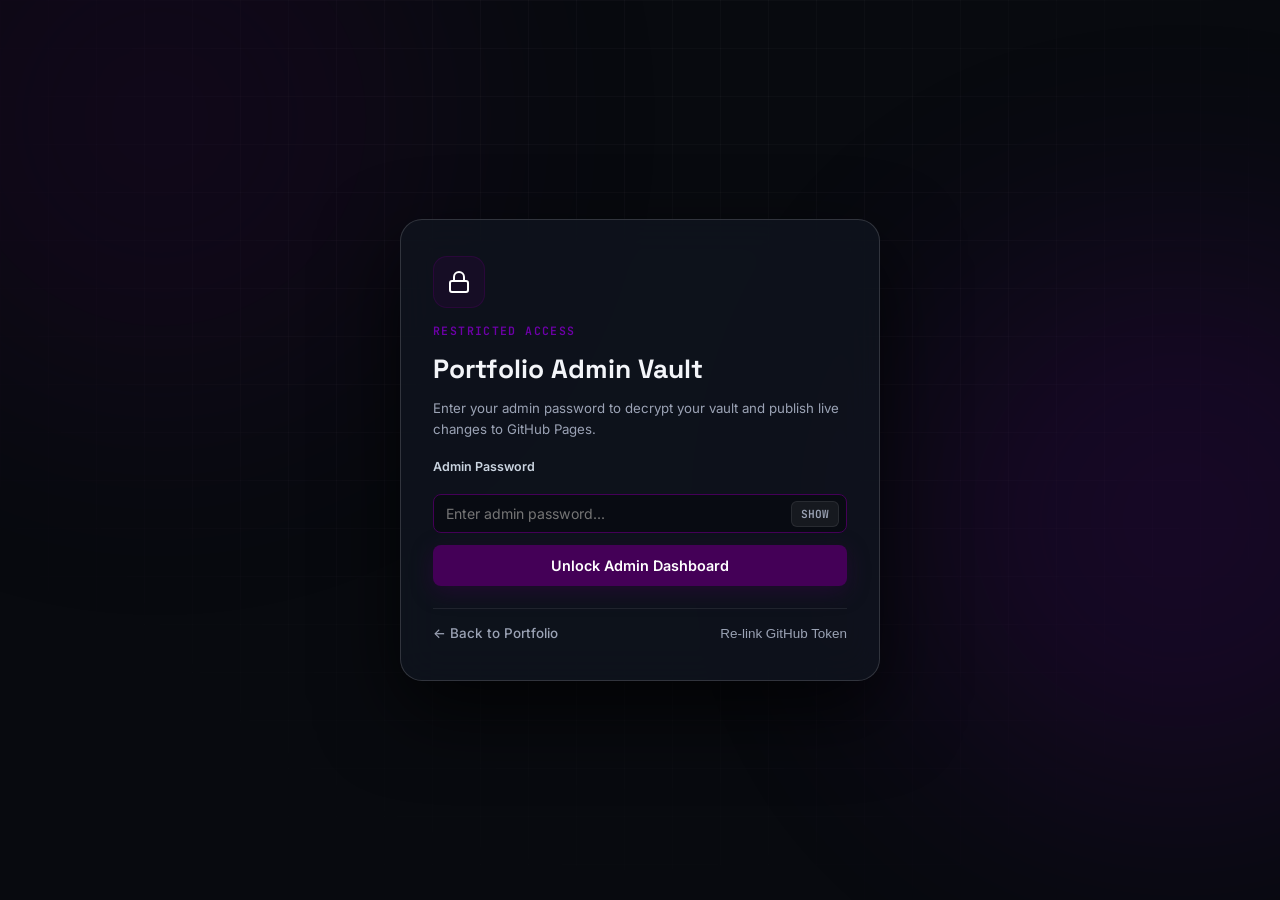
<file: admin/index.html>
<!-- Language: HTML5 | Filename: admin/index.html | Runs on: GitHub Pages | Targets: Redirect /admin and /admin/ to ../admin.html -->
<!DOCTYPE html>
<html lang="en">
<head>
  <meta charset="UTF-8" />
  <meta http-equiv="refresh" content="0; url=../admin.html" />
  <script>window.location.replace('../admin.html');</script>
  <title>Redirecting to Admin Vault...</title>
</head>
<body></body>
</html>
</file>
<file: style.css>
/* Language: CSS3 | Filename: public/style.css | Runs on: Modern Browsers | Targets: FiveM & Discord Developer Portfolio Styling */

:root {
  --bg-base: #080a0f;
  --bg-surface: #0f131d;
  --bg-elevated: #151b28;
  --bg-discord: #111214;
  --bg-discord-inner: #1a1b1e;
  --border-subtle: rgba(255, 255, 255, 0.08);
  --border-strong: rgba(255, 255, 255, 0.15);
  --text-primary: #f3f5f9;
  --text-secondary: #9ba3b5;
  --text-muted: #667085;
  --accent: #5865f2;
  --accent-secondary: #00d4aa;
  --discord-online: #23a55a;
  --discord-idle: #f0b232;
  --discord-dnd: #f23f43;
  --discord-offline: #80848e;
  --spotify-green: #1db954;
  --radius-sm: 8px;
  --radius-md: 12px;
  --radius-lg: 18px;
  --radius-xl: 22px;
  --shadow-card: 0 20px 50px rgba(0, 0, 0, 0.55);
}

*,
*::before,
*::after {
  box-sizing: border-box;
  margin: 0;
  padding: 0;
}

html {
  scroll-behavior: smooth;
  background-color: var(--bg-base);
  color: var(--text-primary);
  font-family: 'Inter', -apple-system, BlinkMacSystemFont, sans-serif;
  line-height: 1.55;
}

body {
  min-height: 100vh;
  overflow-x: hidden;
  position: relative;
}

.mono {
  font-family: 'JetBrains Mono', monospace;
}

.hidden {
  display: none !important;
}

/* Ambient Background */
.bg-grid {
  position: fixed;
  inset: 0;
  z-index: -2;
  background-image:
    linear-gradient(to right, rgba(255, 255, 255, 0.025) 1px, transparent 1px),
    linear-gradient(to bottom, rgba(255, 255, 255, 0.025) 1px, transparent 1px);
  background-size: 48px 48px;
  mask-image: radial-gradient(ellipse at 50% 25%, black 30%, transparent 80%);
}

.bg-glow {
  position: fixed;
  width: 560px;
  height: 560px;
  border-radius: 50%;
  filter: blur(130px);
  opacity: 0.16;
  pointer-events: none;
  z-index: -1;
}

.bg-glow-1 {
  top: -160px;
  left: -120px;
  background: var(--accent);
}

.bg-glow-2 {
  top: 240px;
  right: -180px;
  background: var(--accent-secondary);
}

.container {
  width: 100%;
  max-width: 1200px;
  margin: 0 auto;
  padding: 0 24px;
}

/* Topbar */
.topbar {
  position: sticky;
  top: 0;
  z-index: 40;
  background: rgba(8, 10, 15, 0.8);
  backdrop-filter: blur(16px);
  border-bottom: 1px solid var(--border-subtle);
}

.topbar-inner {
  height: 70px;
  display: flex;
  align-items: center;
  justify-content: space-between;
  gap: 16px;
}

.brand {
  display: flex;
  align-items: center;
  gap: 12px;
  text-decoration: none;
  color: var(--text-primary);
}

.brand-avatar-wrap {
  position: relative;
  width: 38px;
  height: 38px;
}

.brand-avatar {
  width: 38px;
  height: 38px;
  border-radius: 50%;
  object-fit: cover;
  border: 1px solid var(--border-strong);
}

.status-dot {
  position: absolute;
  right: -1px;
  bottom: -1px;
  width: 12px;
  height: 12px;
  border-radius: 50%;
  border: 2.5px solid var(--bg-base);
}

.status-online { background: var(--discord-online); }
.status-idle { background: var(--discord-idle); }
.status-dnd { background: var(--discord-dnd); }
.status-offline { background: var(--discord-offline); }

.brand-text {
  display: flex;
  flex-direction: column;
  line-height: 1.15;
}

.brand-name {
  font-family: 'Space Grotesk', sans-serif;
  font-weight: 700;
  font-size: 0.98rem;
}

.brand-handle {
  font-size: 0.76rem;
  color: var(--text-muted);
}

.nav-links {
  display: flex;
  align-items: center;
  gap: 26px;
}

.nav-link {
  color: var(--text-secondary);
  text-decoration: none;
  font-size: 0.9rem;
  font-weight: 500;
  transition: color 0.18s ease;
}

.nav-link:hover {
  color: var(--text-primary);
}

.topbar-actions {
  display: flex;
  align-items: center;
  gap: 10px;
}

/* Buttons */
.btn {
  display: inline-flex;
  align-items: center;
  justify-content: center;
  gap: 8px;
  padding: 11px 18px;
  border-radius: var(--radius-sm);
  font-size: 0.9rem;
  font-weight: 600;
  text-decoration: none;
  cursor: pointer;
  border: 1px solid transparent;
  transition: transform 0.14s ease, filter 0.16s ease, background 0.16s ease, border-color 0.16s ease;
  font-family: inherit;
  color: var(--text-primary);
}

.btn:active {
  transform: translateY(1px);
}

.btn-sm {
  padding: 8px 13px;
  font-size: 0.83rem;
}

.btn-xs {
  padding: 6px 11px;
  font-size: 0.78rem;
}

.btn-block {
  width: 100%;
}

.btn-primary {
  background: var(--accent);
  color: #ffffff;
  box-shadow: 0 6px 22px color-mix(in srgb, var(--accent) 35%, transparent);
}

.btn-primary:hover {
  filter: brightness(1.1);
}

.btn-secondary {
  background: rgba(255, 255, 255, 0.06);
  border-color: var(--border-subtle);
  color: var(--text-primary);
}

.btn-secondary:hover {
  background: rgba(255, 255, 255, 0.1);
  border-color: var(--border-strong);
}

.btn-ghost {
  background: transparent;
  border-color: var(--border-subtle);
  color: var(--text-secondary);
}

.btn-ghost:hover {
  color: var(--text-primary);
  border-color: var(--border-strong);
  background: rgba(255, 255, 255, 0.04);
}

.btn-danger {
  background: rgba(242, 63, 67, 0.14);
  border-color: rgba(242, 63, 67, 0.35);
  color: #ff7b7e;
}

.btn-danger:hover {
  background: rgba(242, 63, 67, 0.24);
}

.btn-file {
  white-space: nowrap;
}

.icon {
  width: 17px;
  height: 17px;
  flex-shrink: 0;
}

/* Sections */
.section {
  padding: 68px 0;
}

.hero-section {
  padding-top: 56px;
}

.hero-grid {
  display: grid;
  grid-template-columns: 1.2fr 0.88fr;
  gap: 44px;
  align-items: start;
}

.pill-row {
  display: flex;
  flex-wrap: wrap;
  align-items: center;
  gap: 10px;
  margin-bottom: 20px;
}

.availability-pill {
  display: inline-flex;
  align-items: center;
  gap: 8px;
  padding: 6px 13px;
  border-radius: 999px;
  font-size: 0.8rem;
  font-weight: 600;
  background: rgba(35, 165, 90, 0.13);
  border: 1px solid rgba(35, 165, 90, 0.35);
  color: #4ade80;
}

.availability-pill.status-busy {
  background: rgba(240, 178, 50, 0.13);
  border-color: rgba(240, 178, 50, 0.35);
  color: #fbbf24;
}

.availability-pill.status-closed {
  background: rgba(242, 63, 67, 0.13);
  border-color: rgba(242, 63, 67, 0.35);
  color: #f87171;
}

.pulse-dot {
  width: 8px;
  height: 8px;
  border-radius: 50%;
  background: currentColor;
  box-shadow: 0 0 10px currentColor;
}

.role-pill {
  padding: 6px 12px;
  border-radius: 999px;
  font-size: 0.78rem;
  font-weight: 600;
  color: var(--text-secondary);
  background: rgba(255, 255, 255, 0.04);
  border: 1px solid var(--border-subtle);
}

.hero-title {
  font-family: 'Space Grotesk', sans-serif;
  font-size: clamp(2.1rem, 4vw, 3.25rem);
  line-height: 1.08;
  letter-spacing: -0.025em;
  margin-bottom: 18px;
}

.hero-subtitle {
  font-size: 1.05rem;
  color: var(--text-secondary);
  max-width: 600px;
  margin-bottom: 28px;
}

.stats-strip {
  display: grid;
  grid-template-columns: repeat(3, minmax(0, 1fr));
  gap: 12px;
  margin-bottom: 28px;
}

.stat-box {
  background: rgba(15, 19, 29, 0.72);
  border: 1px solid var(--border-subtle);
  border-radius: var(--radius-md);
  padding: 14px 16px;
  display: flex;
  flex-direction: column;
  gap: 2px;
}

.stat-value {
  font-family: 'Space Grotesk', sans-serif;
  font-weight: 700;
  font-size: 1.15rem;
  color: var(--text-primary);
}

.stat-label {
  font-size: 0.76rem;
  color: var(--text-muted);
  text-transform: uppercase;
  letter-spacing: 0.05em;
}

.skills-block {
  margin-bottom: 28px;
}

.block-label {
  display: block;
  font-size: 0.75rem;
  font-weight: 600;
  text-transform: uppercase;
  letter-spacing: 0.07em;
  color: var(--text-muted);
  margin-bottom: 10px;
}

.tag-cloud {
  display: flex;
  flex-wrap: wrap;
  gap: 8px;
}

.skill-tag {
  padding: 6px 12px;
  border-radius: 7px;
  font-size: 0.82rem;
  font-weight: 500;
  background: rgba(255, 255, 255, 0.045);
  border: 1px solid var(--border-subtle);
  color: var(--text-primary);
}

.hero-actions {
  display: flex;
  flex-wrap: wrap;
  align-items: center;
  gap: 10px;
}

.external-links {
  display: flex;
  flex-wrap: wrap;
  gap: 8px;
}

/* LIVE DISCORD PROFILE CARD */
.discord-card {
  background: var(--bg-discord);
  border: 1px solid rgba(255, 255, 255, 0.1);
  border-radius: var(--radius-xl);
  overflow: hidden;
  box-shadow: var(--shadow-card);
}

.dc-banner {
  height: 132px;
  background: linear-gradient(135deg, var(--accent), #1e1f29);
  background-size: cover;
  background-position: center;
  position: relative;
}

.dc-id-chip {
  position: absolute;
  top: 12px;
  right: 12px;
  padding: 4px 10px;
  border-radius: 999px;
  background: rgba(0, 0, 0, 0.62);
  backdrop-filter: blur(8px);
  border: 1px solid rgba(255, 255, 255, 0.14);
  color: #dcdfe6;
  font-size: 0.72rem;
  cursor: pointer;
  transition: background 0.15s ease;
}

.dc-id-chip:hover {
  background: rgba(0, 0, 0, 0.84);
  color: #ffffff;
}

.dc-header-row {
  display: flex;
  justify-content: space-between;
  align-items: flex-end;
  padding: 0 20px;
  margin-top: -46px;
  position: relative;
  z-index: 2;
}

.dc-avatar-wrap {
  position: relative;
  width: 92px;
  height: 92px;
  border-radius: 50%;
  background: var(--bg-discord);
  padding: 6px;
}

.dc-avatar {
  width: 100%;
  height: 100%;
  border-radius: 50%;
  object-fit: cover;
  display: block;
}

.dc-decoration {
  position: absolute;
  top: -6px;
  left: -6px;
  width: 104px;
  height: 104px;
  pointer-events: none;
}

.dc-status-badge {
  position: absolute;
  bottom: 4px;
  right: 4px;
  width: 24px;
  height: 24px;
  border-radius: 50%;
  border: 5px solid var(--bg-discord);
}

.dc-badges {
  display: flex;
  flex-wrap: wrap;
  align-items: center;
  gap: 6px;
  background: var(--bg-discord-inner);
  border: 1px solid rgba(255, 255, 255, 0.06);
  padding: 6px 10px;
  border-radius: 10px;
  margin-bottom: 6px;
}

.dc-badges:empty {
  display: none;
}

.dc-badge-item {
  width: 20px;
  height: 20px;
  display: inline-flex;
  align-items: center;
  justify-content: center;
  position: relative;
}

.dc-badge-item svg {
  width: 18px;
  height: 18px;
}

.dc-body {
  margin: 14px 16px 16px;
  background: var(--bg-discord-inner);
  border: 1px solid rgba(255, 255, 255, 0.06);
  border-radius: 14px;
  padding: 16px;
}

.dc-name-line {
  display: flex;
  flex-wrap: wrap;
  align-items: center;
  gap: 8px;
}

.dc-global-name {
  font-size: 1.25rem;
  font-weight: 700;
  color: #ffffff;
  line-height: 1.2;
}

.dc-clan-pill {
  display: inline-flex;
  align-items: center;
  gap: 5px;
  padding: 2px 8px;
  border-radius: 6px;
  background: rgba(255, 255, 255, 0.08);
  border: 1px solid rgba(255, 255, 255, 0.12);
  font-size: 0.74rem;
  font-weight: 600;
  color: #e5e7eb;
}

.dc-clan-img {
  width: 14px;
  height: 14px;
  object-fit: contain;
}

.dc-subline {
  display: flex;
  align-items: center;
  gap: 7px;
  margin-top: 3px;
  font-size: 0.84rem;
  color: var(--text-secondary);
}

.dc-username {
  color: #b5bac1;
}

.dc-dot-sep {
  color: var(--text-muted);
}

.dc-custom-status {
  margin-top: 10px;
  padding: 8px 11px;
  border-radius: 8px;
  background: rgba(255, 255, 255, 0.04);
  font-size: 0.84rem;
  color: #dbdee1;
  display: flex;
  align-items: center;
  gap: 7px;
}

.dc-divider {
  height: 1px;
  background: rgba(255, 255, 255, 0.07);
  margin: 14px 0;
}

.dc-activities {
  display: flex;
  flex-direction: column;
  gap: 10px;
}

.dc-activities:empty {
  display: none;
}

.activity-box {
  background: rgba(0, 0, 0, 0.26);
  border: 1px solid rgba(255, 255, 255, 0.06);
  border-radius: 10px;
  padding: 11px;
}

.activity-box.spotify-box {
  border-color: rgba(29, 185, 84, 0.3);
  background: linear-gradient(135deg, rgba(29, 185, 84, 0.1), rgba(0, 0, 0, 0.28));
}

.activity-eyebrow {
  font-size: 0.68rem;
  font-weight: 700;
  text-transform: uppercase;
  letter-spacing: 0.06em;
  color: var(--text-secondary);
  margin-bottom: 8px;
  display: flex;
  align-items: center;
  justify-content: space-between;
}

.spotify-box .activity-eyebrow {
  color: var(--spotify-green);
}

.activity-row {
  display: flex;
  align-items: center;
  gap: 11px;
}

.activity-thumb {
  width: 54px;
  height: 54px;
  border-radius: 8px;
  object-fit: cover;
  background: #23262f;
  flex-shrink: 0;
}

.activity-thumb-placeholder {
  width: 54px;
  height: 54px;
  border-radius: 8px;
  background: linear-gradient(135deg, var(--accent), #25293a);
  display: flex;
  align-items: center;
  justify-content: center;
  font-weight: 700;
  font-size: 0.85rem;
  flex-shrink: 0;
}

.activity-details {
  min-width: 0;
  flex: 1;
}

.activity-title {
  font-size: 0.88rem;
  font-weight: 600;
  color: #ffffff;
  white-space: nowrap;
  overflow: hidden;
  text-overflow: ellipsis;
}

.activity-sub {
  font-size: 0.78rem;
  color: #b5bac1;
  white-space: nowrap;
  overflow: hidden;
  text-overflow: ellipsis;
}

.dc-meta-row {
  display: flex;
  align-items: center;
  justify-content: space-between;
  margin-top: 14px;
  padding-top: 12px;
  border-top: 1px solid rgba(255, 255, 255, 0.06);
}

.dc-meta-item {
  display: flex;
  flex-direction: column;
}

.dc-meta-label {
  font-size: 0.7rem;
  font-weight: 700;
  text-transform: uppercase;
  letter-spacing: 0.05em;
  color: var(--text-muted);
}

.dc-meta-value {
  font-size: 0.84rem;
  color: #dbdee1;
  margin-top: 2px;
}

/* Section Headers */
.section-head {
  margin-bottom: 28px;
}

.section-head-split {
  display: flex;
  flex-wrap: wrap;
  align-items: flex-end;
  justify-content: space-between;
  gap: 16px;
}

.section-eyebrow {
  display: inline-block;
  font-size: 0.76rem;
  font-weight: 700;
  text-transform: uppercase;
  letter-spacing: 0.1em;
  color: var(--accent-secondary);
  margin-bottom: 6px;
}

.section-title {
  font-family: 'Space Grotesk', sans-serif;
  font-size: clamp(1.6rem, 2.8vw, 2.2rem);
  letter-spacing: -0.02em;
}

/* MY DISCORD SERVER SPOTLIGHT */
.server-hub-layout {
  display: grid;
  grid-template-columns: 1fr;
  gap: 24px;
}

.server-hub-layout.has-widget {
  grid-template-columns: 1.35fr 0.65fr;
}

.server-spotlight-card {
  background: var(--bg-surface);
  border: 1px solid var(--border-subtle);
  border-radius: var(--radius-xl);
  overflow: hidden;
  box-shadow: var(--shadow-card);
}

.ms-banner {
  height: 175px;
  background: linear-gradient(125deg, color-mix(in srgb, var(--accent) 70%, #090b10), #141b2d 60%, color-mix(in srgb, var(--accent-secondary) 45%, #090b10));
  background-size: cover;
  background-position: center;
  position: relative;
}

.ms-banner-overlay {
  position: absolute;
  inset: 0;
  background: linear-gradient(to bottom, rgba(15, 19, 29, 0.1), rgba(15, 19, 29, 0.92));
}

.ms-content {
  padding: 0 28px 28px;
  margin-top: -42px;
  position: relative;
  z-index: 2;
}

.ms-top-row {
  display: flex;
  flex-wrap: wrap;
  justify-content: space-between;
  align-items: flex-end;
  gap: 16px;
  margin-bottom: 16px;
}

.ms-icon-wrap {
  width: 84px;
  height: 84px;
  border-radius: 22px;
  background: var(--bg-elevated);
  border: 4px solid var(--bg-surface);
  overflow: hidden;
  display: flex;
  align-items: center;
  justify-content: center;
  box-shadow: 0 10px 25px rgba(0, 0, 0, 0.45);
}

.ms-icon {
  width: 100%;
  height: 100%;
  object-fit: cover;
}

.ms-icon-fallback {
  font-family: 'Space Grotesk', sans-serif;
  font-weight: 700;
  font-size: 1.5rem;
  color: var(--text-primary);
}

.ms-counts {
  display: flex;
  flex-wrap: wrap;
  gap: 10px;
}

.count-pill {
  display: inline-flex;
  align-items: center;
  gap: 7px;
  padding: 6px 13px;
  border-radius: 999px;
  font-size: 0.82rem;
  font-weight: 600;
  background: rgba(255, 255, 255, 0.05);
  border: 1px solid var(--border-subtle);
  color: var(--text-secondary);
}

.count-pill.online {
  color: #e2fbe8;
  border-color: rgba(35, 165, 90, 0.3);
  background: rgba(35, 165, 90, 0.1);
}

.count-dot {
  width: 8px;
  height: 8px;
  border-radius: 50%;
  background: var(--discord-offline);
}

.count-dot.online {
  background: var(--discord-online);
  box-shadow: 0 0 8px var(--discord-online);
}

.ms-title-row {
  display: flex;
  flex-wrap: wrap;
  align-items: center;
  gap: 12px;
  margin-bottom: 8px;
}

.ms-name {
  font-family: 'Space Grotesk', sans-serif;
  font-size: 1.55rem;
}

.invite-code-pill {
  padding: 4px 10px;
  border-radius: 6px;
  background: rgba(88, 101, 242, 0.14);
  border: 1px solid rgba(88, 101, 242, 0.32);
  color: #b8c0ff;
  font-size: 0.78rem;
}

.ms-description {
  color: var(--text-secondary);
  max-width: 720px;
  margin-bottom: 18px;
}

.ms-highlights {
  display: flex;
  flex-wrap: wrap;
  gap: 8px;
  margin-bottom: 22px;
}

.highlight-chip {
  padding: 6px 12px;
  border-radius: 8px;
  font-size: 0.8rem;
  font-weight: 500;
  background: rgba(0, 212, 170, 0.08);
  border: 1px solid rgba(0, 212, 170, 0.24);
  color: #8bf5de;
}

.ms-actions {
  display: flex;
  flex-wrap: wrap;
  gap: 10px;
}

.ms-widget-wrap {
  min-height: 360px;
  border-radius: var(--radius-xl);
  overflow: hidden;
  border: 1px solid var(--border-subtle);
  background: var(--bg-surface);
}

/* RECENT SERVERS GRID */
.filter-bar {
  display: flex;
  flex-wrap: wrap;
  gap: 8px;
}

.filter-btn {
  padding: 7px 14px;
  border-radius: 999px;
  font-size: 0.82rem;
  font-weight: 600;
  cursor: pointer;
  background: rgba(255, 255, 255, 0.04);
  border: 1px solid var(--border-subtle);
  color: var(--text-secondary);
  transition: all 0.15s ease;
}

.filter-btn:hover {
  color: var(--text-primary);
  border-color: var(--border-strong);
}

.filter-btn.active {
  background: var(--accent);
  border-color: var(--accent);
  color: #ffffff;
}

.servers-grid {
  display: grid;
  grid-template-columns: repeat(auto-fill, minmax(340px, 1fr));
  gap: 22px;
}

.server-card {
  background: var(--bg-surface);
  border: 1px solid var(--border-subtle);
  border-radius: var(--radius-lg);
  overflow: hidden;
  display: flex;
  flex-direction: column;
  transition: transform 0.2s ease, border-color 0.2s ease;
}

.server-card:hover {
  transform: translateY(-3px);
  border-color: var(--border-strong);
}

.srv-banner {
  height: 124px;
  background: linear-gradient(135deg, #171f34, #0d121d);
  background-size: cover;
  background-position: center;
  position: relative;
}

.srv-banner::after {
  content: '';
  position: absolute;
  inset: 0;
  background: linear-gradient(to bottom, rgba(15, 19, 29, 0.15), rgba(15, 19, 29, 0.92));
}

.srv-badges-top {
  position: absolute;
  top: 12px;
  right: 12px;
  z-index: 2;
  display: flex;
  gap: 6px;
}

.srv-status-pill {
  padding: 3px 9px;
  border-radius: 999px;
  font-size: 0.72rem;
  font-weight: 700;
  background: rgba(0, 0, 0, 0.65);
  backdrop-filter: blur(8px);
  border: 1px solid rgba(255, 255, 255, 0.14);
}

.srv-status-pill.Active { color: #4ade80; border-color: rgba(74, 222, 128, 0.35); }
.srv-status-pill.Partner { color: #38bdf8; border-color: rgba(56, 189, 248, 0.35); }
.srv-status-pill.Completed { color: #cbd5e1; }

.srv-framework-pill {
  padding: 3px 9px;
  border-radius: 999px;
  font-size: 0.72rem;
  font-weight: 600;
  background: color-mix(in srgb, var(--accent) 30%, rgba(0, 0, 0, 0.7));
  border: 1px solid color-mix(in srgb, var(--accent) 55%, transparent);
  color: #ffffff;
}

.srv-body {
  padding: 0 20px 20px;
  margin-top: -28px;
  position: relative;
  z-index: 2;
  display: flex;
  flex-direction: column;
  flex: 1;
}

.srv-logo-wrap {
  width: 56px;
  height: 56px;
  border-radius: 14px;
  background: var(--bg-elevated);
  border: 3px solid var(--bg-surface);
  overflow: hidden;
  display: flex;
  align-items: center;
  justify-content: center;
  font-family: 'Space Grotesk', sans-serif;
  font-weight: 700;
  font-size: 1.1rem;
  margin-bottom: 12px;
}

.srv-logo-wrap img {
  width: 100%;
  height: 100%;
  object-fit: cover;
}

.srv-title {
  font-family: 'Space Grotesk', sans-serif;
  font-size: 1.22rem;
  margin-bottom: 2px;
}

.srv-meta {
  display: flex;
  flex-wrap: wrap;
  align-items: center;
  gap: 8px;
  font-size: 0.82rem;
  color: var(--accent-secondary);
  font-weight: 600;
  margin-bottom: 12px;
}

.srv-period {
  color: var(--text-muted);
  font-weight: 500;
}

.srv-live-strip {
  display: flex;
  flex-wrap: wrap;
  gap: 8px;
  margin-bottom: 12px;
}

.srv-live-strip:empty {
  display: none;
}

.telemetry-pill {
  display: inline-flex;
  align-items: center;
  gap: 6px;
  padding: 4px 10px;
  border-radius: 6px;
  font-size: 0.75rem;
  background: rgba(255, 255, 255, 0.045);
  border: 1px solid var(--border-subtle);
  color: #d0d7e2;
}

.srv-desc {
  font-size: 0.89rem;
  color: var(--text-secondary);
  margin-bottom: 16px;
  flex: 1;
}

.srv-tags {
  display: flex;
  flex-wrap: wrap;
  gap: 6px;
  margin-bottom: 16px;
}

.srv-tag {
  padding: 3px 9px;
  border-radius: 5px;
  font-size: 0.74rem;
  background: rgba(255, 255, 255, 0.04);
  color: var(--text-secondary);
  border: 1px solid rgba(255, 255, 255, 0.06);
}

.srv-actions {
  display: flex;
  gap: 8px;
  padding-top: 12px;
  border-top: 1px solid var(--border-subtle);
}

.srv-actions:empty {
  display: none;
}

/* Footer */
.footer {
  border-top: 1px solid var(--border-subtle);
  padding: 28px 0;
  margin-top: 40px;
}

.footer-inner {
  display: flex;
  flex-wrap: wrap;
  justify-content: space-between;
  align-items: center;
  gap: 12px;
  color: var(--text-muted);
  font-size: 0.84rem;
}

.footer-hint {
  font-size: 0.76rem;
}

/* ADMIN PANEL MODAL */
.modal-backdrop {
  position: fixed;
  inset: 0;
  z-index: 100;
  background: rgba(4, 6, 10, 0.8);
  backdrop-filter: blur(8px);
  display: flex;
  align-items: center;
  justify-content: center;
  padding: 20px;
}

.admin-panel {
  width: 100%;
  max-width: 920px;
  max-height: 90vh;
  background: #0d111a;
  border: 1px solid var(--border-strong);
  border-radius: var(--radius-xl);
  box-shadow: 0 30px 90px rgba(0, 0, 0, 0.75);
  display: flex;
  flex-direction: column;
  overflow: hidden;
}

.admin-header {
  padding: 18px 24px;
  border-bottom: 1px solid var(--border-subtle);
  display: flex;
  align-items: center;
  justify-content: space-between;
}

.admin-title-group {
  display: flex;
  align-items: center;
  gap: 10px;
}

.admin-title-group h2 {
  font-family: 'Space Grotesk', sans-serif;
  font-size: 1.15rem;
}

.admin-badge {
  padding: 3px 8px;
  border-radius: 5px;
  font-size: 0.7rem;
  font-weight: 700;
  letter-spacing: 0.08em;
  background: var(--accent);
  color: #ffffff;
}

.icon-btn {
  background: transparent;
  border: none;
  color: var(--text-secondary);
  font-size: 1.6rem;
  line-height: 1;
  cursor: pointer;
  padding: 4px 8px;
}

.icon-btn:hover {
  color: #ffffff;
}

.admin-login-view {
  padding: 44px 24px;
  display: flex;
  justify-content: center;
}

.login-card {
  width: 100%;
  max-width: 410px;
  display: flex;
  flex-direction: column;
  gap: 12px;
}

.info-callout {
  padding: 10px 12px;
  border-radius: var(--radius-sm);
  background: rgba(88, 101, 242, 0.13);
  border: 1px solid rgba(88, 101, 242, 0.35);
  font-size: 0.82rem;
  color: #dbe0ff;
}

.error-text {
  color: #ff7b7e;
  font-size: 0.83rem;
}

.admin-editor-view {
  display: flex;
  flex-direction: column;
  flex: 1;
  min-height: 0;
}

.admin-tabs {
  display: flex;
  gap: 6px;
  padding: 10px 24px;
  border-bottom: 1px solid var(--border-subtle);
  background: rgba(255, 255, 255, 0.02);
  overflow-x: auto;
}

.admin-tab {
  padding: 8px 14px;
  border-radius: 8px;
  border: 1px solid transparent;
  background: transparent;
  color: var(--text-secondary);
  font-size: 0.84rem;
  font-weight: 600;
  cursor: pointer;
  white-space: nowrap;
}

.admin-tab:hover {
  color: var(--text-primary);
}

.admin-tab.active {
  background: rgba(255, 255, 255, 0.07);
  border-color: var(--border-strong);
  color: #ffffff;
}

.admin-body {
  padding: 22px 24px;
  overflow-y: auto;
  flex: 1;
}

.tab-pane {
  display: none;
  flex-direction: column;
  gap: 16px;
}

.tab-pane.active {
  display: flex;
}

.form-card {
  padding: 16px;
  border-radius: var(--radius-md);
  background: rgba(255, 255, 255, 0.025);
  border: 1px solid var(--border-subtle);
  display: flex;
  flex-direction: column;
  gap: 12px;
}

.highlight-card {
  border-color: color-mix(in srgb, var(--accent) 45%, var(--border-subtle));
  background: linear-gradient(180deg, color-mix(in srgb, var(--accent) 8%, transparent), rgba(255, 255, 255, 0.02));
}

.form-card-head {
  display: flex;
  align-items: center;
  justify-content: space-between;
  gap: 12px;
}

.form-card h3 {
  font-size: 0.98rem;
}

.chip {
  padding: 3px 9px;
  border-radius: 999px;
  font-size: 0.72rem;
  font-weight: 600;
  background: rgba(0, 212, 170, 0.14);
  color: #6ee7b7;
}

.muted-text {
  font-size: 0.83rem;
  color: var(--text-secondary);
}

.inline-link {
  color: var(--accent-secondary);
}

.field-label {
  display: block;
  font-size: 0.78rem;
  font-weight: 600;
  color: #cbd5e1;
  margin-bottom: 6px;
}

.input {
  width: 100%;
  padding: 10px 12px;
  border-radius: var(--radius-sm);
  background: #080b12;
  border: 1px solid var(--border-strong);
  color: var(--text-primary);
  font-size: 0.88rem;
  font-family: inherit;
}

.input:focus {
  outline: none;
  border-color: var(--accent);
}

.input-action-row {
  display: flex;
  gap: 8px;
}

.form-grid-2 {
  display: grid;
  grid-template-columns: repeat(2, minmax(0, 1fr));
  gap: 14px;
}

.form-grid-3 {
  display: grid;
  grid-template-columns: repeat(3, minmax(0, 1fr));
  gap: 12px;
}

.lookup-preview {
  display: flex;
  align-items: center;
  gap: 12px;
  padding: 10px 12px;
  border-radius: var(--radius-sm);
  background: rgba(0, 0, 0, 0.35);
  border: 1px solid var(--border-subtle);
  font-size: 0.84rem;
}

.lookup-preview img {
  width: 38px;
  height: 38px;
  border-radius: 50%;
  object-fit: cover;
}

.stack-list {
  display: flex;
  flex-direction: column;
  gap: 8px;
}

.link-editor-row {
  display: grid;
  grid-template-columns: 0.8fr 1.4fr auto;
  gap: 8px;
}

.toggle-wrap {
  display: inline-flex;
  align-items: center;
  gap: 7px;
  font-size: 0.83rem;
  cursor: pointer;
}

.pane-toolbar {
  display: flex;
  align-items: center;
  justify-content: space-between;
  gap: 12px;
}

.admin-servers-list {
  display: flex;
  flex-direction: column;
  gap: 12px;
}

.srv-editor-card {
  background: rgba(255, 255, 255, 0.03);
  border: 1px solid var(--border-subtle);
  border-radius: var(--radius-md);
  padding: 14px;
  display: flex;
  flex-direction: column;
  gap: 12px;
}

.srv-editor-header {
  display: flex;
  align-items: center;
  justify-content: space-between;
  gap: 10px;
}

.srv-editor-title {
  font-weight: 700;
  font-size: 0.95rem;
}

.srv-editor-controls {
  display: flex;
  gap: 6px;
}

.preset-row {
  display: flex;
  flex-wrap: wrap;
  gap: 8px;
}

.preset-chip {
  padding: 6px 12px;
  border-radius: 999px;
  font-size: 0.78rem;
  font-weight: 600;
  background: rgba(255, 255, 255, 0.05);
  border: 1px solid var(--border-subtle);
  color: var(--text-primary);
  cursor: pointer;
}

.preset-chip:hover {
  border-color: var(--border-strong);
}

.color-picker-row {
  display: flex;
  align-items: center;
  gap: 8px;
}

.color-input {
  width: 44px;
  height: 40px;
  border: 1px solid var(--border-strong);
  border-radius: 8px;
  background: transparent;
  cursor: pointer;
}

.card-SubActions {
  display: flex;
  align-items: center;
  gap: 12px;
}

.admin-footer {
  padding: 14px 24px;
  border-top: 1px solid var(--border-subtle);
  background: rgba(0, 0, 0, 0.3);
  display: flex;
  align-items: center;
  justify-content: space-between;
  gap: 12px;
}

.admin-footer-right {
  display: flex;
  align-items: center;
  gap: 14px;
}

.unsaved-text {
  font-size: 0.8rem;
  color: #fbbf24;
  font-weight: 600;
}

/* Toasts */
.toast-container {
  position: fixed;
  bottom: 22px;
  right: 22px;
  z-index: 200;
  display: flex;
  flex-direction: column;
  gap: 8px;
}

.toast {
  padding: 11px 16px;
  border-radius: 10px;
  background: #141926;
  border: 1px solid var(--border-strong);
  color: #ffffff;
  font-size: 0.85rem;
  font-weight: 500;
  box-shadow: 0 12px 30px rgba(0, 0, 0, 0.5);
}

.toast.toast-error {
  border-color: rgba(242, 63, 67, 0.5);
  color: #ff9ea0;
}

@media (max-width: 960px) {
  .hero-grid,
  .server-hub-layout.has-widget {
    grid-template-columns: 1fr;
  }

  .nav-links {
    display: none;
  }
}

@media (max-width: 640px) {
  .stats-strip,
  .form-grid-2,
  .form-grid-3,
  .link-editor-row {
    grid-template-columns: 1fr;
  }

  .servers-grid {
    grid-template-columns: 1fr;
  }

  .ms-content {
    padding: 0 18px 20px;
  }
}
</file>
<file: admin.css>
/* Language: CSS3 | Filename: admin.css | Runs on: GitHub Pages & Modern Browsers | Targets: Password Vault & Static GitHub Sync Admin Studio */

.admin-page-body {
  min-height: 100vh;
}

.vault-screen {
  min-height: 100vh;
  display: flex;
  align-items: center;
  justify-content: center;
  padding: 24px;
}

.vault-card {
  width: 100%;
  max-width: 480px;
  background: rgba(15, 19, 29, 0.9);
  backdrop-filter: blur(20px);
  border: 1px solid var(--border-strong);
  border-radius: var(--radius-xl);
  padding: 36px 32px;
  box-shadow: 0 30px 80px rgba(0, 0, 0, 0.72);
  display: flex;
  flex-direction: column;
  gap: 14px;
}

.vault-icon-ring {
  width: 52px;
  height: 52px;
  border-radius: 14px;
  background: color-mix(in srgb, var(--accent) 18%, transparent);
  border: 1px solid color-mix(in srgb, var(--accent) 45%, transparent);
  color: #ffffff;
  display: flex;
  align-items: center;
  justify-content: center;
}

.vault-icon-ring svg {
  width: 24px;
  height: 24px;
}

.vault-eyebrow {
  font-size: 0.72rem;
  font-weight: 600;
  letter-spacing: 0.12em;
  color: var(--accent-secondary);
}

.vault-title {
  font-family: 'Space Grotesk', sans-serif;
  font-size: 1.65rem;
  line-height: 1.15;
}

.vault-form {
  display: flex;
  flex-direction: column;
  gap: 12px;
  margin-top: 4px;
}

.password-input-wrap {
  position: relative;
  display: flex;
  align-items: center;
}

.password-input-wrap .input {
  padding-right: 68px;
}

.pw-toggle-btn {
  position: absolute;
  right: 8px;
  padding: 5px 9px;
  border-radius: 6px;
  border: 1px solid var(--border-subtle);
  background: rgba(255, 255, 255, 0.06);
  color: var(--text-secondary);
  font-size: 0.7rem;
  font-weight: 600;
  cursor: pointer;
}

.pw-toggle-btn:hover {
  color: #ffffff;
  border-color: var(--border-strong);
}

.vault-steps {
  padding-left: 18px;
  font-size: 0.81rem;
  color: var(--text-secondary);
  display: flex;
  flex-direction: column;
  gap: 4px;
}

.vault-footer-links {
  margin-top: 8px;
  padding-top: 14px;
  border-top: 1px solid var(--border-subtle);
  display: flex;
  justify-content: space-between;
  align-items: center;
  gap: 12px;
}

.back-link {
  color: var(--text-secondary);
  text-decoration: none;
  font-size: 0.84rem;
  font-weight: 500;
  background: none;
  border: none;
  cursor: pointer;
}

.back-link:hover {
  color: #ffffff;
}

/* Studio Shell */
.studio-shell {
  min-height: 100vh;
  display: flex;
  flex-direction: column;
}

.studio-topbar {
  position: sticky;
  top: 0;
  z-index: 40;
  height: 68px;
  padding: 0 28px;
  background: rgba(8, 10, 15, 0.88);
  backdrop-filter: blur(16px);
  border-bottom: 1px solid var(--border-subtle);
  display: flex;
  align-items: center;
  justify-content: space-between;
  gap: 16px;
}

.studio-topbar-left {
  display: flex;
  align-items: center;
  gap: 12px;
}

.studio-heading {
  font-family: 'Space Grotesk', sans-serif;
  font-size: 1.08rem;
}

.studio-topbar-right {
  display: flex;
  align-items: center;
  gap: 10px;
}

.studio-layout {
  flex: 1;
  width: 100%;
  max-width: 1280px;
  margin: 0 auto;
  padding: 28px;
  display: grid;
  grid-template-columns: 260px minmax(0, 1fr);
  gap: 28px;
  align-items: start;
}

.studio-sidebar {
  position: sticky;
  top: 96px;
  display: flex;
  flex-direction: column;
  gap: 16px;
}

.studio-nav {
  background: rgba(15, 19, 29, 0.8);
  border: 1px solid var(--border-subtle);
  border-radius: var(--radius-lg);
  padding: 10px;
  display: flex;
  flex-direction: column;
  gap: 6px;
}

.studio-nav-btn {
  width: 100%;
  display: flex;
  align-items: center;
  gap: 11px;
  padding: 11px 13px;
  border-radius: 10px;
  border: 1px solid transparent;
  background: transparent;
  color: var(--text-secondary);
  font-size: 0.88rem;
  font-weight: 600;
  text-align: left;
  cursor: pointer;
  transition: all 0.15s ease;
}

.studio-nav-btn:hover {
  color: #ffffff;
  background: rgba(255, 255, 255, 0.035);
}

.studio-nav-btn.active {
  background: color-mix(in srgb, var(--accent) 16%, rgba(255, 255, 255, 0.04));
  border-color: color-mix(in srgb, var(--accent) 50%, transparent);
  color: #ffffff;
}

.nav-step {
  font-size: 0.73rem;
  color: var(--accent-secondary);
}

.sidebar-help-box {
  padding: 14px 16px;
  border-radius: var(--radius-md);
  background: rgba(15, 19, 29, 0.6);
  border: 1px solid var(--border-subtle);
}

.sidebar-help-label {
  display: block;
  font-size: 0.7rem;
  font-weight: 700;
  color: var(--text-muted);
  margin-bottom: 5px;
}

.studio-main {
  min-width: 0;
}

.studio-pane {
  display: none;
  flex-direction: column;
  gap: 18px;
}

.studio-pane.active {
  display: flex;
}

.pane-header {
  margin-bottom: 4px;
}

.pane-header h2 {
  font-family: 'Space Grotesk', sans-serif;
  font-size: 1.5rem;
  margin-bottom: 4px;
}

.pane-header-split {
  display: flex;
  flex-wrap: wrap;
  align-items: center;
  justify-content: space-between;
  gap: 12px;
}

.password-change-grid {
  display: flex;
  flex-direction: column;
  gap: 14px;
}

@media (max-width: 900px) {
  .studio-layout {
    grid-template-columns: 1fr;
    padding: 18px;
  }

  .studio-sidebar {
    position: static;
  }

  .studio-nav {
    flex-direction: row;
    overflow-x: auto;
  }

  .studio-nav-btn {
    white-space: nowrap;
    width: auto;
  }

  .sidebar-help-box,
  .studio-heading {
    display: none;
  }
}
</file>
